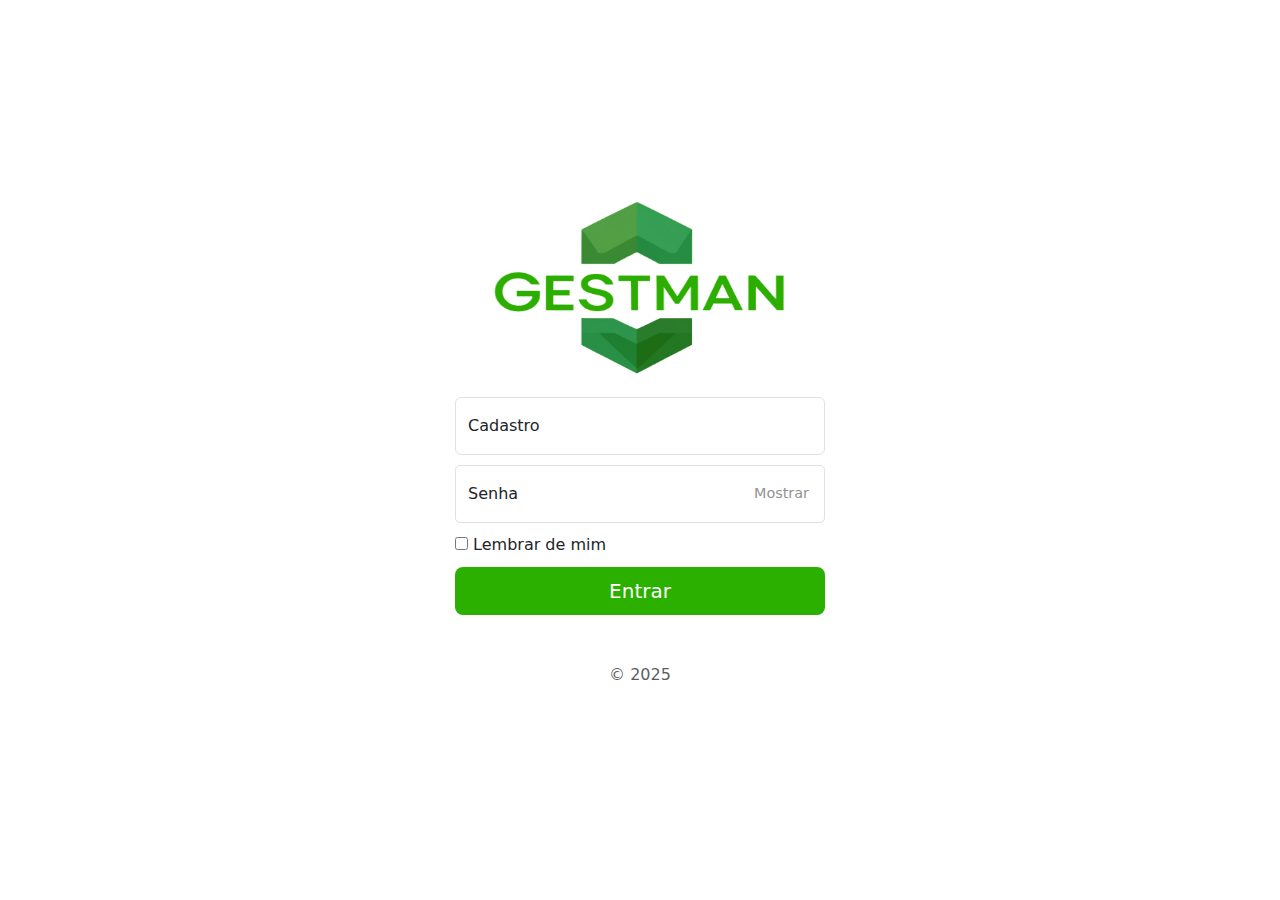
<file: index.html>
<!DOCTYPE html>
<html lang="pt-BR">
<head>
  <meta charset="UTF-8">
  <title>Redirecionando...</title>
  <script>
    window.location.href = "/html/login.html";
  </script>
</head>
<body>
  <p>Redirecionando para a nova página...</p>
</body>
</html>
</file>
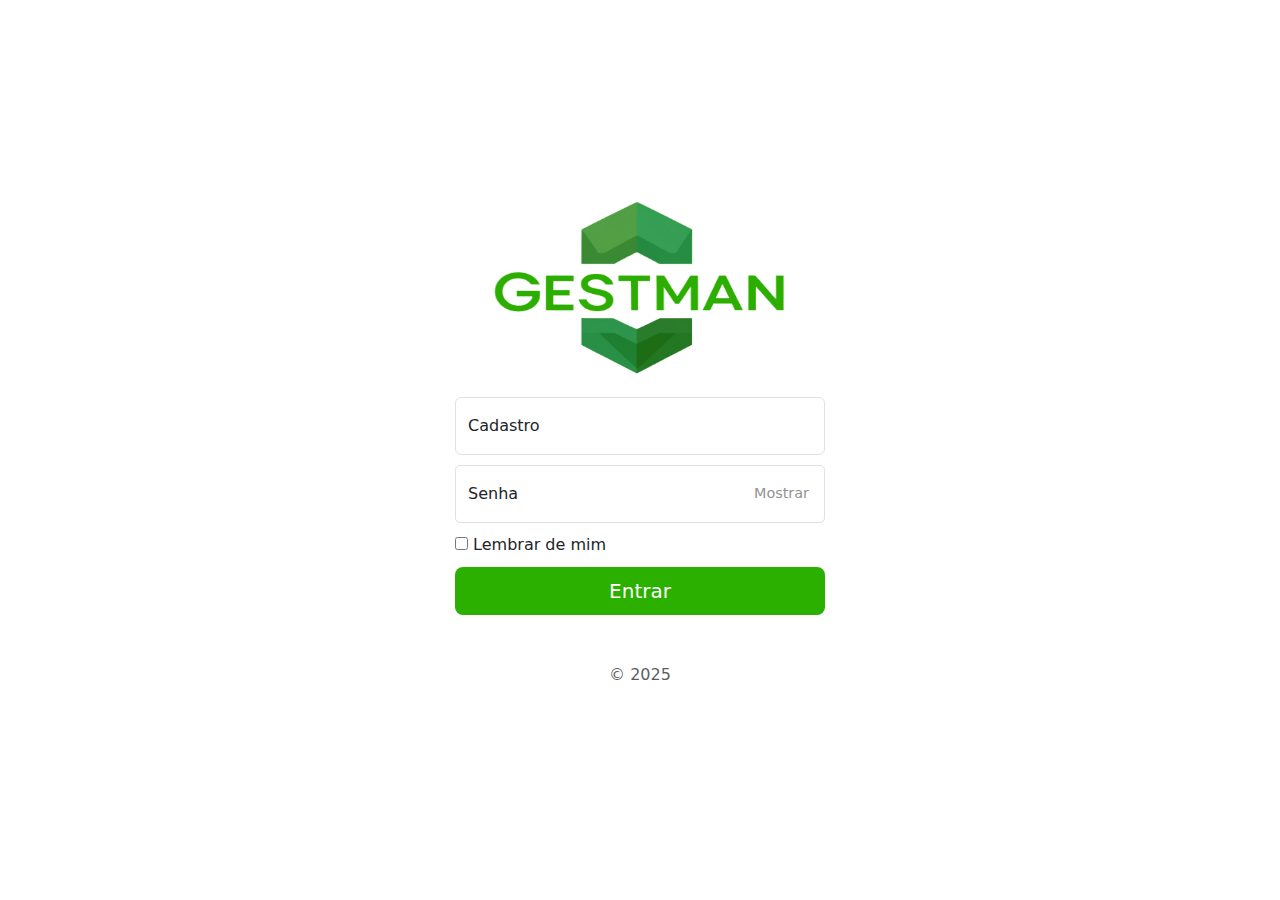
<file: GESTMAN/html/index.html>
<!doctype html>
<html lang="pt-BR">

<head>
    <meta charset="utf-8">
    <meta name="viewport" content="width=device-width, initial-scale=1">
    <title>GESTMAN - Login</title>
    <link href="https://cdn.jsdelivr.net/npm/bootstrap@5.3.0/dist/css/bootstrap.min.css" rel="stylesheet">
    <style>
        html,
        body {
            height: 100%;
        }

        body {
            display: flex;
            align-items: center;
            padding-top: 40px;
            padding-bottom: 40px;
            background-color: var(--bs-body-bg);
            color: var(--bs-body-color);
        }

        .form-signin {
            width: 400px;
            padding: 15px;
            margin: auto;
        }

        .form-signin .form-floating:focus-within {
            z-index: 2;
        }

        .form-signin input[type="email"] {
            margin-bottom: -1px;
            border-bottom-right-radius: 0;
            border-bottom-left-radius: 0;
        }

        .form-signin input[type="password"] {
            margin-bottom: 10px;
            border-top-left-radius: 0;
            border-top-right-radius: 0;
        }

        .checkbox {
            display: flex;
            align-items: left;
            padding-bottom: 10px;
        }
        
    </style>
</head>

<body class="text-center">

    <main class="form-signin">
        <form id="loginForm" class="form">
            <img class="" src="/images/Logo GESTMAN.png" alt="Bootstrap" width="300" height="200" style="padding-bottom: 20px;">

            <div class="form-floating" style="margin-bottom: 10px;">
                <input type="user" class="form-control" id="floatingInput" placeholder="nome@exemplo.com">
                <label for="floatingInput">Cadastro</label>
            </div>
            <div class="form-floating" style="position: relative;">
                <input type="password" class="form-control" id="floatingPassword" placeholder="Senha" style="border-radius: 5px;">
                <label for="floatingPassword">Senha</label>
                <button type="button" id="togglePassword" style="position: absolute; top: 50%; right: 10px; transform: translateY(-50%); background: none; border: none; cursor: pointer; color: rgb(147, 147, 147); font-size: 0.9em;">Mostrar</button>
            </div>

            <div class="checkbox">
                <label>
                    <input type="checkbox" value="remember-me"> Lembrar de mim
                </label>
            </div>
            <button class="w-100 btn btn-lg" style="background-color: rgb(44, 176, 0); color: white;"><p style="margin: 0;">Entrar</p></button>
            <div id="errorMessage" style="color: rgb(147, 147, 147); margin-top: 10px;"></div>
            <p class="mt-5 mb-3 text-muted">&copy; 2025</p>
        </form>
    </main>
    <script src="/scripts/color-scheme.js"></script>
    <script src="/scripts/login.js"></script>
    <script>
      document.getElementById('togglePassword').addEventListener('click', function () {
        const passwordInput = document.getElementById('floatingPassword');
        const btn = this;
        if (passwordInput.type === 'password') {
          passwordInput.type = 'text';
          btn.textContent = 'Ocultar';
        } else {
          passwordInput.type = 'password';
          btn.textContent = 'Mostrar';
        }
      });
    </script>
    <script src="https://cdn.jsdelivr.net/npm/bootstrap@5.3.0/dist/js/bootstrap.bundle.min.js"></script>
</body>

</html>
</file>
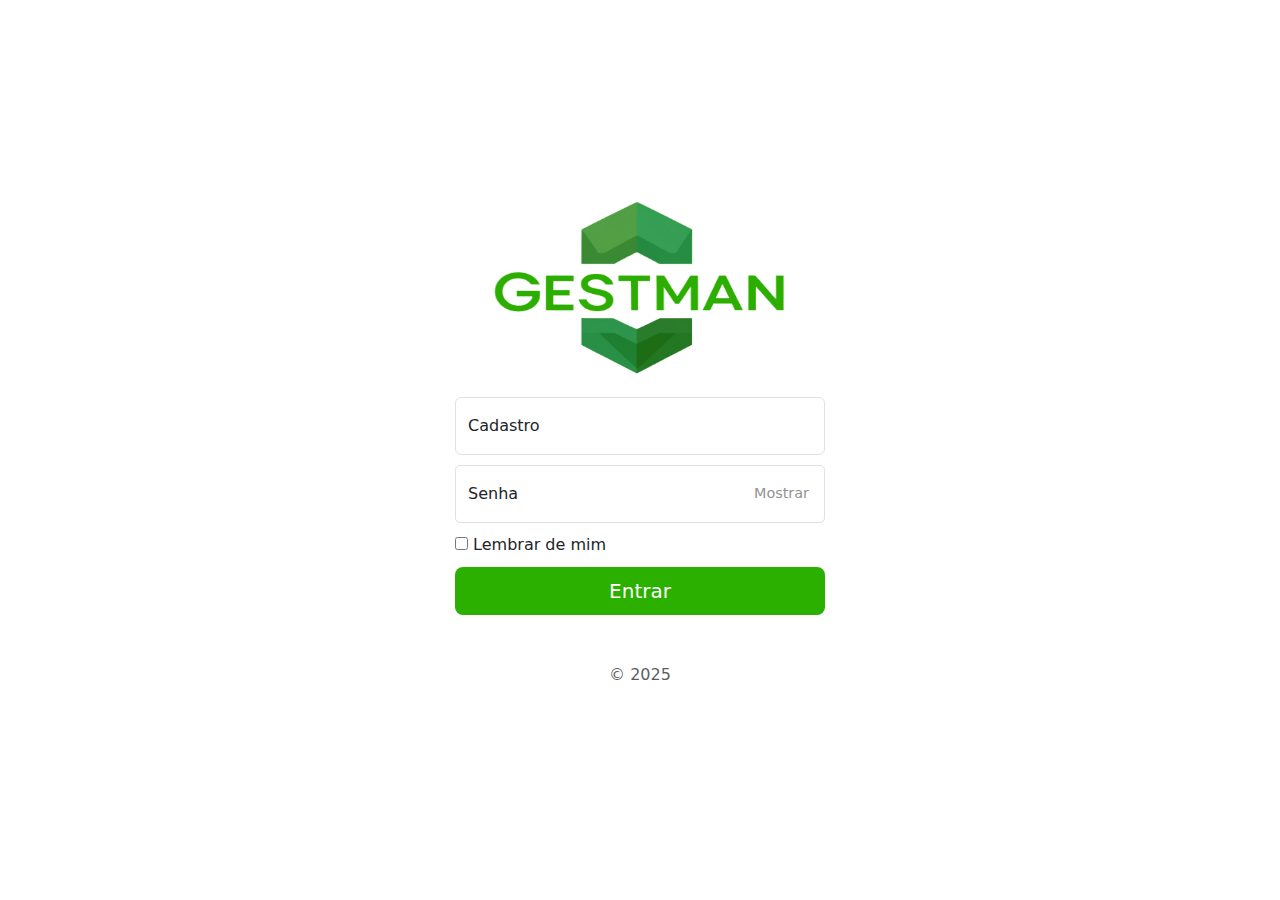
<file: html/login.html>
<!doctype html>
<html lang="pt-BR">

<head>
    <meta charset="utf-8">
    <meta name="viewport" content="width=device-width, initial-scale=1">
    <title>GESTMAN - Login</title>
    <link href="https://cdn.jsdelivr.net/npm/bootstrap@5.3.0/dist/css/bootstrap.min.css" rel="stylesheet">
    <style>
        html,
        body {
            height: 100%;
        }

        body {
            display: flex;
            align-items: center;
            padding-top: 40px;
            padding-bottom: 40px;
            background-color: var(--bs-body-bg);
            color: var(--bs-body-color);
        }

        .form-signin {
            width: 400px;
            padding: 15px;
            margin: auto;
        }

        .form-signin .form-floating:focus-within {
            z-index: 2;
        }

        .form-signin input[type="email"] {
            margin-bottom: -1px;
            border-bottom-right-radius: 0;
            border-bottom-left-radius: 0;
        }

        .form-signin input[type="password"] {
            margin-bottom: 10px;
            border-top-left-radius: 0;
            border-top-right-radius: 0;
        }

        .checkbox {
            display: flex;
            align-items: left;
            padding-bottom: 10px;
        }
        
    </style>
</head>

<body class="text-center">

    <main class="form-signin">
        <form id="loginForm" class="form">
            <img class="" src="/images/Logo GESTMAN.png" alt="Bootstrap" width="300" height="200" style="padding-bottom: 20px;">

            <div class="form-floating" style="margin-bottom: 10px;">
                <input type="user" class="form-control" id="floatingInput" placeholder="nome@exemplo.com">
                <label for="floatingInput">Cadastro</label>
            </div>
            <div class="form-floating" style="position: relative;">
                <input type="password" class="form-control" id="floatingPassword" placeholder="Senha" style="border-radius: 5px;">
                <label for="floatingPassword">Senha</label>
                <button type="button" id="togglePassword" style="position: absolute; top: 50%; right: 10px; transform: translateY(-50%); background: none; border: none; cursor: pointer; color: rgb(147, 147, 147); font-size: 0.9em;">Mostrar</button>
            </div>

            <div class="checkbox">
                <label>
                    <input type="checkbox" value="remember-me"> Lembrar de mim
                </label>
            </div>
            <button class="w-100 btn btn-lg" style="background-color: rgb(44, 176, 0); color: white;"><p style="margin: 0;">Entrar</p></button>
            <div id="errorMessage" style="color: rgb(147, 147, 147); margin-top: 10px;"></div>
            <p class="mt-5 mb-3 text-muted">&copy; 2025</p>
        </form>
    </main>
    <script src="/scripts/color-scheme.js"></script>
    <script src="/scripts/login.js"></script>
    <script>
      document.getElementById('togglePassword').addEventListener('click', function () {
        const passwordInput = document.getElementById('floatingPassword');
        const btn = this;
        if (passwordInput.type === 'password') {
          passwordInput.type = 'text';
          btn.textContent = 'Ocultar';
        } else {
          passwordInput.type = 'password';
          btn.textContent = 'Mostrar';
        }
      });
    </script>
    <script src="https://cdn.jsdelivr.net/npm/bootstrap@5.3.0/dist/js/bootstrap.bundle.min.js"></script>
</body>

</html>
</file>
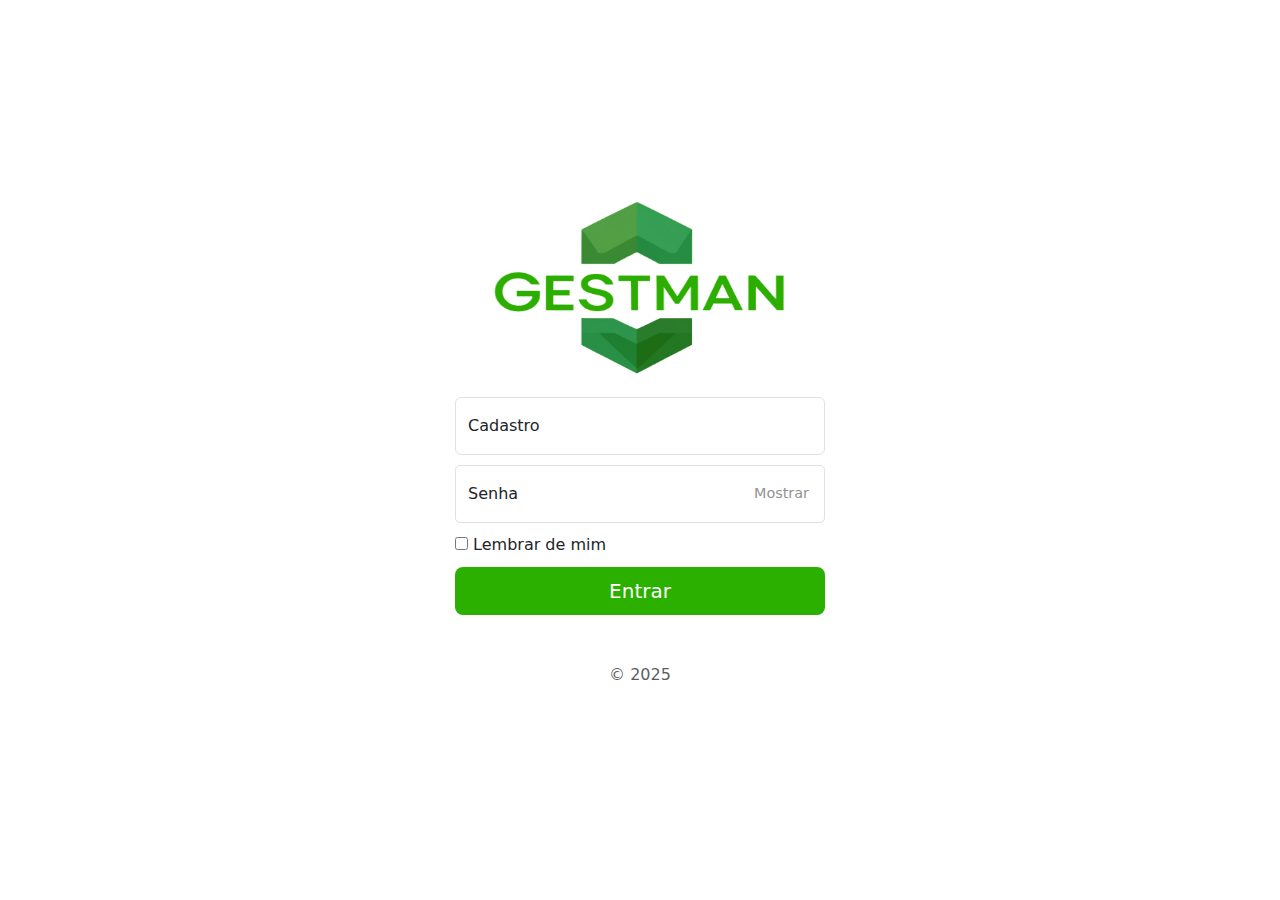
<file: html/usuarios.html>
<!doctype html>
<html lang="pt-BR">

<head>
    <meta charset="utf-8">
    <meta name="viewport" content="width=device-width, initial-scale=1">
    <title>GESTMAN - Usuários</title>
    <link href="https://cdn.jsdelivr.net/npm/bootstrap@5.3.0/dist/css/bootstrap.min.css" rel="stylesheet">
    <link rel="stylesheet" href="https://cdn.datatables.net/1.13.6/css/dataTables.bootstrap5.min.css">
    <link rel="stylesheet" href="/styles/styles.css">
    <link rel="stylesheet" href="/styles/tables.css">
    <link rel="stylesheet" href="https://cdn.datatables.net/select/1.3.1/css/select.dataTables.min.css">
    <script src="https://code.jquery.com/jquery-3.7.0.min.js"></script>
    <script src="https://cdn.datatables.net/1.13.6/js/jquery.dataTables.min.js"></script>
    <script src="https://cdn.datatables.net/1.13.6/js/dataTables.bootstrap5.min.js"></script>
    <script src="https://cdn.datatables.net/select/1.3.1/js/dataTables.select.min.js"></script>
    <script>        
        const usuarioLogado = localStorage.getItem('isLoggedIn'); // Obtém o status de login do localStorage

        // Se não existir ou estiver vazio, redireciona para a página de login
        if (!usuarioLogado) {
            window.location.href = "login.html"; // Altere para a página de login desejada
        }
    </script>
</head>

<body class="" style="height: 100vh;">
    <div class="d-flex flex-column flex-shrink-0 p-3 bg-body-tertiary" style="width: 280px;height: 100%;">
        <a href="dashboard.html"
            class="d-flex align-items-center mb-3 mb-md-0 me-md-auto link-body-emphasis text-decoration-none">
            <img src="/images/iconeGESTMAN.png" class="iconeGESTMAN" style="width: 40px; height: 40px;" alt="">
            <img src="/images/GESTMAN.png" style="height: 32px; width: auto;" alt=""> </a>
        <hr>
        <ul class="nav nav-pills flex-column mb-auto" style="text-align: left;">
            <li class="nav-item"> <a href="dashboard.html" class="nav-link link-body-emphasis" aria-current="page"> <svg
                        xmlns="http://www.w3.org/2000/svg" width="16" height="16" fill="currentColor"
                        class="bi bi-speedometer2" viewBox="0 0 16 16">
                        <path
                            d="M8 4a.5.5 0 0 1 .5.5V6a.5.5 0 0 1-1 0V4.5A.5.5 0 0 1 8 4M3.732 5.732a.5.5 0 0 1 .707 0l.915.914a.5.5 0 1 1-.708.708l-.914-.915a.5.5 0 0 1 0-.707M2 10a.5.5 0 0 1 .5-.5h1.586a.5.5 0 0 1 0 1H2.5A.5.5 0 0 1 2 10m9.5 0a.5.5 0 0 1 .5-.5h1.5a.5.5 0 0 1 0 1H12a.5.5 0 0 1-.5-.5m.754-4.246a.39.39 0 0 0-.527-.02L7.547 9.31a.91.91 0 1 0 1.302 1.258l3.434-4.297a.39.39 0 0 0-.029-.518z" />
                        <path fill-rule="evenodd"
                            d="M0 10a8 8 0 1 1 15.547 2.661c-.442 1.253-1.845 1.602-2.932 1.25C11.309 13.488 9.475 13 8 13c-1.474 0-3.31.488-4.615.911-1.087.352-2.49.003-2.932-1.25A8 8 0 0 1 0 10m8-7a7 7 0 0 0-6.603 9.329c.203.575.923.876 1.68.63C4.397 12.533 6.358 12 8 12s3.604.532 4.923.96c.757.245 1.477-.056 1.68-.631A7 7 0 0 0 8 3" />
                    </svg>
                    Dashboard
                </a> </li>
            <li> <a href="servicos.html" class="nav-link link-body-emphasis"> <svg xmlns="http://www.w3.org/2000/svg"
                        width="16" height="16" fill="currentColor" class="bi bi-list-ul" viewBox="0 0 16 16">
                        <path fill-rule="evenodd"
                            d="M5 11.5a.5.5 0 0 1 .5-.5h9a.5.5 0 0 1 0 1h-9a.5.5 0 0 1-.5-.5m0-4a.5.5 0 0 1 .5-.5h9a.5.5 0 0 1 0 1h-9a.5.5 0 0 1-.5-.5m0-4a.5.5 0 0 1 .5-.5h9a.5.5 0 0 1 0 1h-9a.5.5 0 0 1-.5-.5m-3 1a1 1 0 1 0 0-2 1 1 0 0 0 0 2m0 4a1 1 0 1 0 0-2 1 1 0 0 0 0 2m0 4a1 1 0 1 0 0-2 1 1 0 0 0 0 2" />
                    </svg>
                    Ordens de Serviço
                </a> </li>
            <li> <a href="ativos.html" class="nav-link link-body-emphasis"> <svg xmlns="http://www.w3.org/2000/svg"
                        width="16" height="16" fill="currentColor" class="bi bi-gear" viewBox="0 0 16 16">
                        <path
                            d="M8 4.754a3.246 3.246 0 1 0 0 6.492 3.246 3.246 0 0 0 0-6.492M5.754 8a2.246 2.246 0 1 1 4.492 0 2.246 2.246 0 0 1-4.492 0" />
                        <path
                            d="M9.796 1.343c-.527-1.79-3.065-1.79-3.592 0l-.094.319a.873.873 0 0 1-1.255.52l-.292-.16c-1.64-.892-3.433.902-2.54 2.541l.159.292a.873.873 0 0 1-.52 1.255l-.319.094c-1.79.527-1.79 3.065 0 3.592l.319.094a.873.873 0 0 1 .52 1.255l-.16.292c-.892 1.64.901 3.434 2.541 2.54l.292-.159a.873.873 0 0 1 1.255.52l.094.319c.527 1.79 3.065 1.79 3.592 0l.094-.319a.873.873 0 0 1 1.255-.52l.292.16c1.64.893 3.434-.902 2.54-2.541l-.159-.292a.873.873 0 0 1 .52-1.255l.319-.094c1.79-.527 1.79-3.065 0-3.592l-.319-.094a.873.873 0 0 1-.52-1.255l.16-.292c.893-1.64-.902-3.433-2.541-2.54l-.292.159a.873.873 0 0 1-1.255-.52zm-2.633.283c.246-.835 1.428-.835 1.674 0l.094.319a1.873 1.873 0 0 0 2.693 1.115l.291-.16c.764-.415 1.6.42 1.184 1.185l-.159.292a1.873 1.873 0 0 0 1.116 2.692l.318.094c.835.246.835 1.428 0 1.674l-.319.094a1.873 1.873 0 0 0-1.115 2.693l.16.291c.415.764-.42 1.6-1.185 1.184l-.291-.159a1.873 1.873 0 0 0-2.693 1.116l-.094.318c-.246.835-1.428.835-1.674 0l-.094-.319a1.873 1.873 0 0 0-2.692-1.115l-.292.16c-.764.415-1.6-.42-1.184-1.185l.159-.291A1.873 1.873 0 0 0 1.945 8.93l-.319-.094c-.835-.246-.835-1.428 0-1.674l.319-.094A1.873 1.873 0 0 0 3.06 4.377l-.16-.292c-.415-.764.42-1.6 1.185-1.184l.292.159a1.873 1.873 0 0 0 2.692-1.115z" />
                    </svg>
                    Ativos
                </a> </li>
            <li> <a href="relatorios.html" class="nav-link link-body-emphasis"> <svg xmlns="http://www.w3.org/2000/svg"
                        width="16" height="16" fill="currentColor" class="bi bi-file-text" viewBox="0 0 16 16">
                        <path
                            d="M5 4a.5.5 0 0 0 0 1h6a.5.5 0 0 0 0-1zm-.5 2.5A.5.5 0 0 1 5 6h6a.5.5 0 0 1 0 1H5a.5.5 0 0 1-.5-.5M5 8a.5.5 0 0 0 0 1h6a.5.5 0 0 0 0-1zm0 2a.5.5 0 0 0 0 1h3a.5.5 0 0 0 0-1z" />
                        <path
                            d="M2 2a2 2 0 0 1 2-2h8a2 2 0 0 1 2 2v12a2 2 0 0 1-2 2H4a2 2 0 0 1-2-2zm10-1H4a1 1 0 0 0-1 1v12a1 1 0 0 0 1 1h8a1 1 0 0 0 1-1V2a1 1 0 0 0-1-1" />
                    </svg>
                    Relatórios
                </a> </li>
            <li> <a href="usuarios.html" class="nav-link active"
                    style="background-color: rgb(44, 176, 0); width: 100%;"> <svg xmlns="http://www.w3.org/2000/svg"
                        width="16" height="16" fill="currentColor" class="bi bi-person-gear" viewBox="0 0 16 16">
                        <path
                            d="M11 5a3 3 0 1 1-6 0 3 3 0 0 1 6 0M8 7a2 2 0 1 0 0-4 2 2 0 0 0 0 4m.256 7a4.5 4.5 0 0 1-.229-1.004H3c.001-.246.154-.986.832-1.664C4.484 10.68 5.711 10 8 10q.39 0 .74.025c.226-.341.496-.65.804-.918Q8.844 9.002 8 9c-5 0-6 3-6 4s1 1 1 1zm3.63-4.54c.18-.613 1.048-.613 1.229 0l.043.148a.64.64 0 0 0 .921.382l.136-.074c.561-.306 1.175.308.87.869l-.075.136a.64.64 0 0 0 .382.92l.149.045c.612.18.612 1.048 0 1.229l-.15.043a.64.64 0 0 0-.38.921l.074.136c.305.561-.309 1.175-.87.87l-.136-.075a.64.64 0 0 0-.92.382l-.045.149c-.18.612-1.048.612-1.229 0l-.043-.15a.64.64 0 0 0-.921-.38l-.136.074c-.561.305-1.175-.309-.87-.87l.075-.136a.64.64 0 0 0-.382-.92l-.148-.045c-.613-.18-.613-1.048 0-1.229l.148-.043a.64.64 0 0 0 .382-.921l-.074-.136c-.306-.561.308-1.175.869-.87l.136.075a.64.64 0 0 0 .92-.382zM14 12.5a1.5 1.5 0 1 0-3 0 1.5 1.5 0 0 0 3 0" />
                    </svg>
                    Usuários
                </a> </li>
        </ul>
        <hr>
        <div class="dropdown" style="display: flex;"> <a href="#"
                class="d-flex align-items-center link-body-emphasis text-decoration-none">
                <svg xmlns="http://www.w3.org/2000/svg" width="32" height="32" fill="currentColor"
                    class="bi bi-person-circle" viewBox="0 0 16 16">
                    <path d="M11 6a3 3 0 1 1-6 0 3 3 0 0 1 6 0" />
                    <path fill-rule="evenodd"
                        d="M0 8a8 8 0 1 1 16 0A8 8 0 0 1 0 8m8-7a7 7 0 0 0-5.468 11.37C3.242 11.226 4.805 10 8 10s4.757 1.225 5.468 2.37A7 7 0 0 0 8 1" />
                </svg> <strong style="padding-left: 10px;">admin</strong> </a>
            <button id="logoutBtn"
                style="background-color: rgb(44, 176, 0); border-radius: 5px; border: none;">Sair</button>
        </div>
    </div>
    <section id="lista" style="display: flex; flex-direction: column; width: 97%;">
        <p style="font-size: xx-large; margin-top: 30px; margin-bottom: 30px; font-weight: bold;">Usuários</p>
        <div id="button-add" style="width: fit-content; display: flex; align-items: center;">
            <button id="add">Adicionar</button>
        </div>
        <div id="tabela">
            <table id="minhaTabela" class="table table-hover table-responsive">
                <thead>
                    <tr>
                        <th scope="col">Nome</th>
                        <th scope="col">Setor</th>
                        <th scope="col">Cargo</th>
                        <th scope="col">Cadastro</th>
                    </tr>
                </thead>
                <tbody class="table-group-divider">
                    <tr>
                        <td>Carlos Mendes</td>
                        <td>Manutenção</td>
                        <td>Eletricista Industrial</td>
                        <th scope="row">1</th>
                    </tr>
                    <tr>
                        <td>Fernando Silva</td>
                        <td>Manutenção</td>
                        <td>Mecânico Industrial</td>
                        <th scope="row">2</th>
                    </tr>
                    <tr>
                        <td>Roberto Almeida</td>
                        <td>Manutenção</td>
                        <td>Técnico em Automação</td>
                        <th scope="row">3</th>
                    </tr>
                    <tr>
                        <td>Marcos Oliveira</td>
                        <td>Manutenção</td>
                        <td>Supervisor de Manutenção</td>
                        <th scope="row">4</th>
                    </tr>
                    <tr>
                        <td>Antônio Costa</td>
                        <td>Manutenção</td>
                        <td>Técnico em Refrigeração</td>
                        <th scope="row">5</th>
                    </tr>
                    <tr>
                        <td>Paulo Santos</td>
                        <td>Manutenção</td>
                        <td>Mecânico de Máquinas Pesadas</td>
                        <th scope="row">6</th>
                    </tr>
                    <tr>
                        <td>Ricardo Pereira</td>
                        <td>Manutenção</td>
                        <td>Eletricista de Manutenção</td>
                        <th scope="row">7</th>
                    </tr>
                    <tr>
                        <td>José Ferreira</td>
                        <td>Manutenção</td>
                        <td>Técnico em Pneumática</td>
                        <th scope="row">8</th>
                    </tr>
                    <tr>
                        <td>Luiz Gonzaga</td>
                        <td>Manutenção</td>
                        <td>Técnico em Hidráulica</td>
                        <th scope="row">9</th>
                    </tr>
                    <tr>
                        <td>Eduardo Martins</td>
                        <td>Manutenção</td>
                        <td>Técnico em Usinagem</td>
                        <th scope="row">10</th>
                    </tr>
                    <tr>
                        <td>Gustavo Henrique</td>
                        <td>Manutenção</td>
                        <td>Mecânico de Precisão</td>
                        <th scope="row">11</th>
                    </tr>
                    <tr>
                        <td>Rodrigo Lima</td>
                        <td>Manutenção</td>
                        <td>Técnico em CNC</td>
                        <th scope="row">12</th>
                    </tr>
                    <tr>
                        <td>Fábio Souza</td>
                        <td>Manutenção</td>
                        <td>Eletromecânico</td>
                        <th scope="row">13</th>
                    </tr>
                    <tr>
                        <td>Daniel Ribeiro</td>
                        <td>Manutenção</td>
                        <td>Técnico em Caldeiras</td>
                        <th scope="row">14</th>
                    </tr>
                    <tr>
                        <td>Márcio Andrade</td>
                        <td>Manutenção</td>
                        <td>Técnico em Instrumentação</td>
                        <th scope="row">15</th>
                    </tr>
                </tbody>
            </table>
            <div id="buttons" style="width: fit-content; display: flex; align-items: center;">
                <button id="edit">Editar</button>
                <button id="delete">Excluir</button>
            </div>
        </div>
        <div id="edicao">
            <div id="edicao-content">
                <form style="text-align: left;">
                    <div class="mb-3">
                        <label for="exampleInputEmail1" class="form-label">Nome</label>
                        <input class="form-control" id="nome">
                    </div>
                    <div class="mb-3">
                        <label for="exampleInputPassword1" class="form-label">Setor</label>
                        <input class="form-control" id="setor">
                    </div>
                    <div class="mb-3">
                        <label for="exampleInputPassword1" class="form-label">Cargo</label>
                        <input class="form-control" id="cargo">
                    </div>
                    <div class="mb-3">
                        <label for="exampleInputPassword1" class="form-label">Cadastro</label>
                        <input class="form-control" id="cadastro">
                    </div>
                    <button type="submit" class="btn btn-primary">Confirmar</button>
                </form>
            </div>
        </div>
    </section>
    <script>
            // Botão de logout
            document.getElementById('logoutBtn').addEventListener('click', function () {
                localStorage.removeItem('isLoggedIn');
                window.location.href = 'login.html';
            });
        </script>
    <script src="/scripts/usuarios.js"></script>
    <script src="/scripts/color-scheme.js"></script>
    <script src="sidebars.js" class="astro-vvvwv3sm"></script>
</body>

</html>
</file>
<file: styles/styles.css>
body{
    display: grid;
    grid-template-columns: 1fr 4fr;
}

.bd-placeholder-img {
    font-size: 1.125rem;
    text-anchor: middle;
    -webkit-user-select: none;
    -moz-user-select: none;
    user-select: none
}

@media (min-width: 768px) {
    .bd-placeholder-img-lg {
        font-size: 3.5rem
    }
}

.b-example-divider {
    width: 100%;
    height: 3rem;
    background-color: #0000001a;
    border: solid rgba(0, 0, 0, .15);
    border-width: 1px 0;
    box-shadow: inset 0 .5em 1.5em #0000001a, inset 0 .125em .5em #00000026
}

.b-example-vr {
    flex-shrink: 0;
    width: 1.5rem;
    height: 100vh;
}

.bi {
    vertical-align: -.125em;
    fill: currentColor
}

.nav-scroller {
    position: relative;
    z-index: 2;
    height: 2.75rem;
    overflow-y: hidden
}

.nav-scroller .nav {
    display: flex;
    flex-wrap: nowrap;
    padding-bottom: 1rem;
    margin-top: -1px;
    overflow-x: auto;
    text-align: center;
    white-space: nowrap;
    -webkit-overflow-scrolling: touch
}

.btn-bd-primary {
    --bd-violet-bg: #712cf9;
    --bd-violet-rgb: 112.520718, 44.062154, 249.437846;
    --bs-btn-font-weight: 600;
    --bs-btn-color: var(--bs-white);
    --bs-btn-bg: var(--bd-violet-bg);
    --bs-btn-border-color: var(--bd-violet-bg);
    --bs-btn-hover-color: var(--bs-white);
    --bs-btn-hover-bg: #6528e0;
    --bs-btn-hover-border-color: #6528e0;
    --bs-btn-focus-shadow-rgb: var(--bd-violet-rgb);
    --bs-btn-active-color: var(--bs-btn-hover-color);
    --bs-btn-active-bg: #5a23c8;
    --bs-btn-active-border-color: #5a23c8;
}

.bd-mode-toggle {
    z-index: 1500
}

.bd-mode-toggle .bi {
    width: 1em;
    height: 1em;
}

.bd-mode-toggle .dropdown-menu .active .bi {
    display: block !important
}

.ul,
li {
    display: flex;
    align-items: flex-start;
}

.ul,
li,
a {
    width: 100%;
}

.iconeGESTMAN{
    margin-right: 5px;
}
</file>
<file: styles/tables.css>
:root{
  --dt-row-selected: 44, 176, 0;
}

.pagination{
  --bs-pagination-color: #adb5bd;
  --bs-pagination-hover-color: ;
  --bs-pagination-active-border-color: ;
  --bs-pagination-focus-color: ;
}

.btn-primary{
  --bs-btn-active-bg: #adb5bd;
}

.paginate_button {
  width: fit-content;
  margin-top: 15px;
}

.active>.page-link, .page-link.active{
  background-color: rgb(44, 176, 0);
  border: 0;
}

#minhaTabela_paginate > ul > li.paginate_button.page-item.active{
  border: 1px solid rgb(44, 176, 0);
}

#edit,#delete,#add{
  color: #fff;
  background-color: rgb(44, 176, 0);
  border: 2px solid rgb(44, 176, 0);
  padding: 5px 10px;
  margin-right: 20px;
  margin-bottom: 20px;
  border-radius: 5px;
}
#edit:hover, #delete:hover, #add:hover{
  background-color: rgba(44, 176, 0, 0.733);
  border: 2px solid rgb(44, 176, 0);
}

#edicao {
  position: fixed;
  top: 0;
  left: 0;
  width: 100%;
  height: 100%;
  background: rgba(0,0,0,0.5);
  z-index: 9999;
  display: flex;
  align-items: center;
  justify-content: center;
}

#edicao-content {
  background: rgb(33, 101, 11);
  padding: 30px;
  border-radius: 10px;
  text-align: center;
  box-shadow: 0 5px 15px rgba(0,0,0,0.3);
}

.btn{
  background-color: rgba(0,0,0,0.3);
  border: none;
}

.btn:hover{
  background-color: rgba(0,0,0,0.6);
}
</file>
